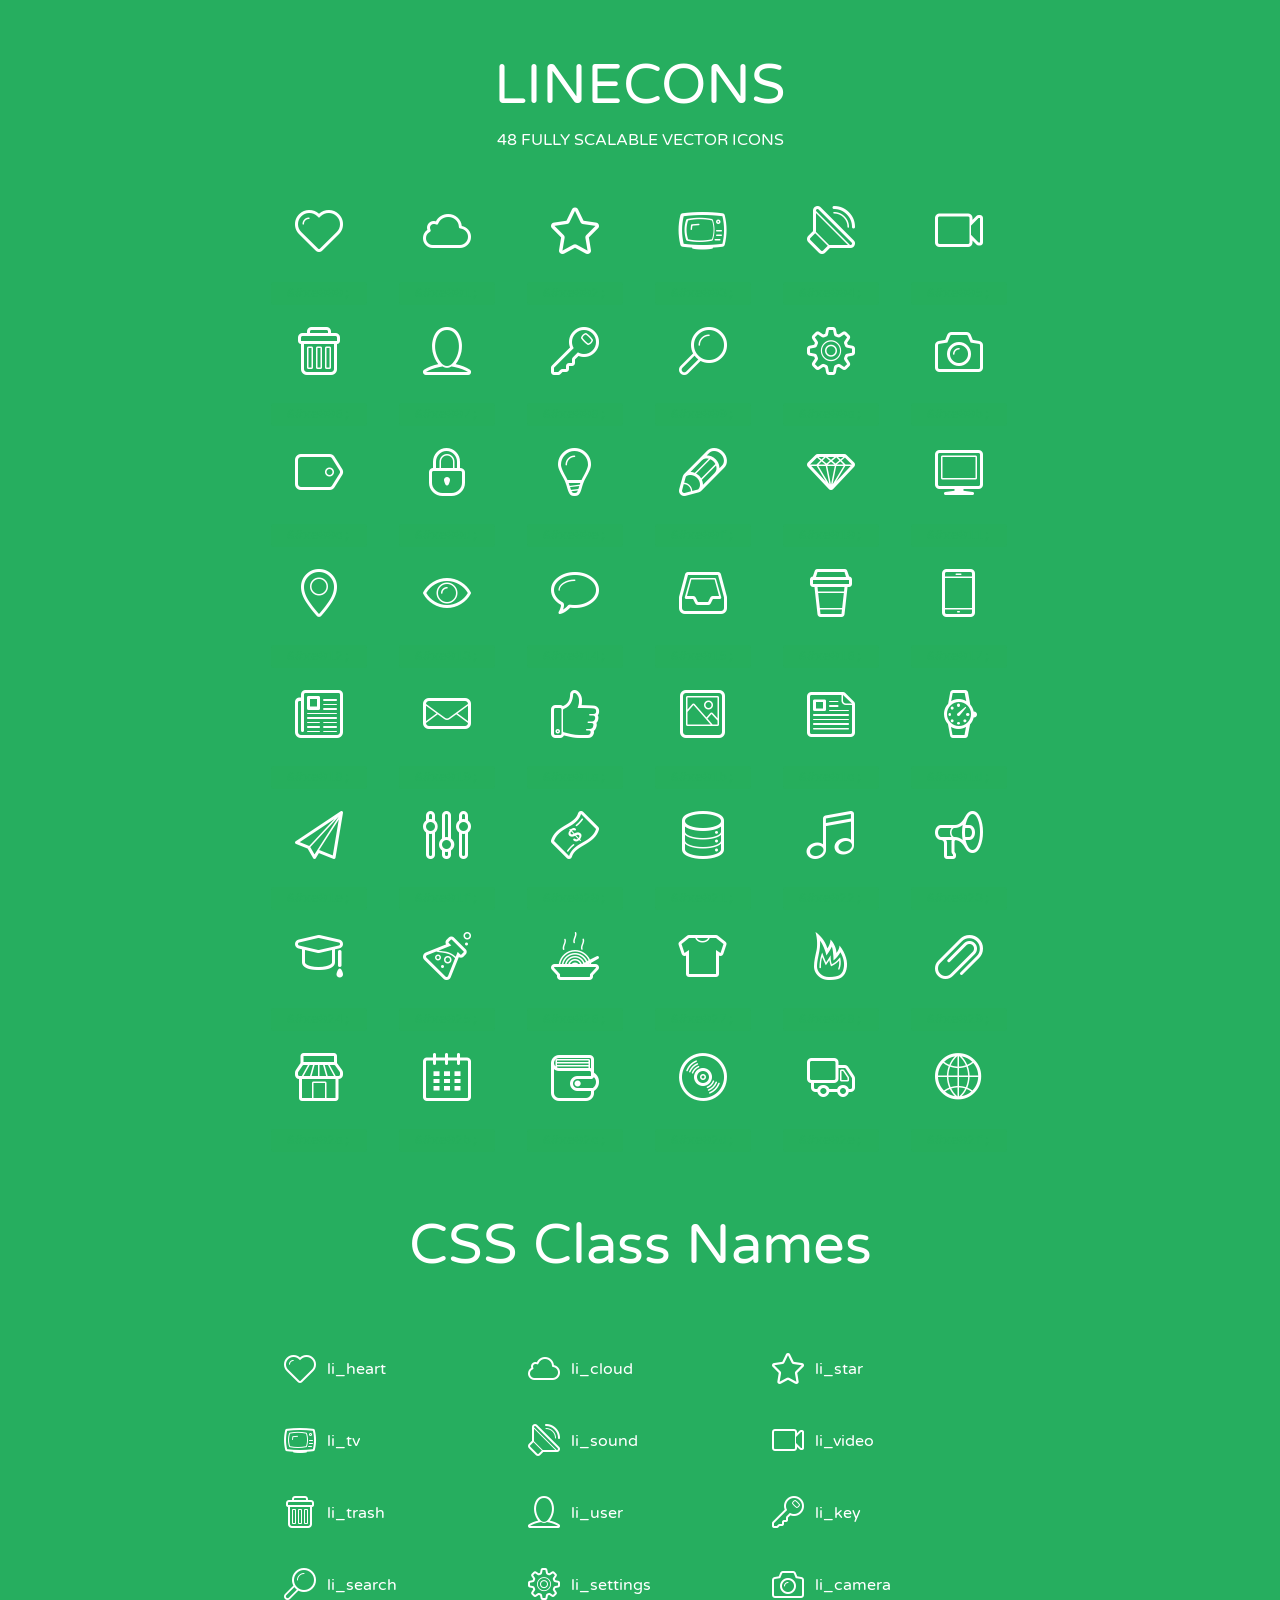
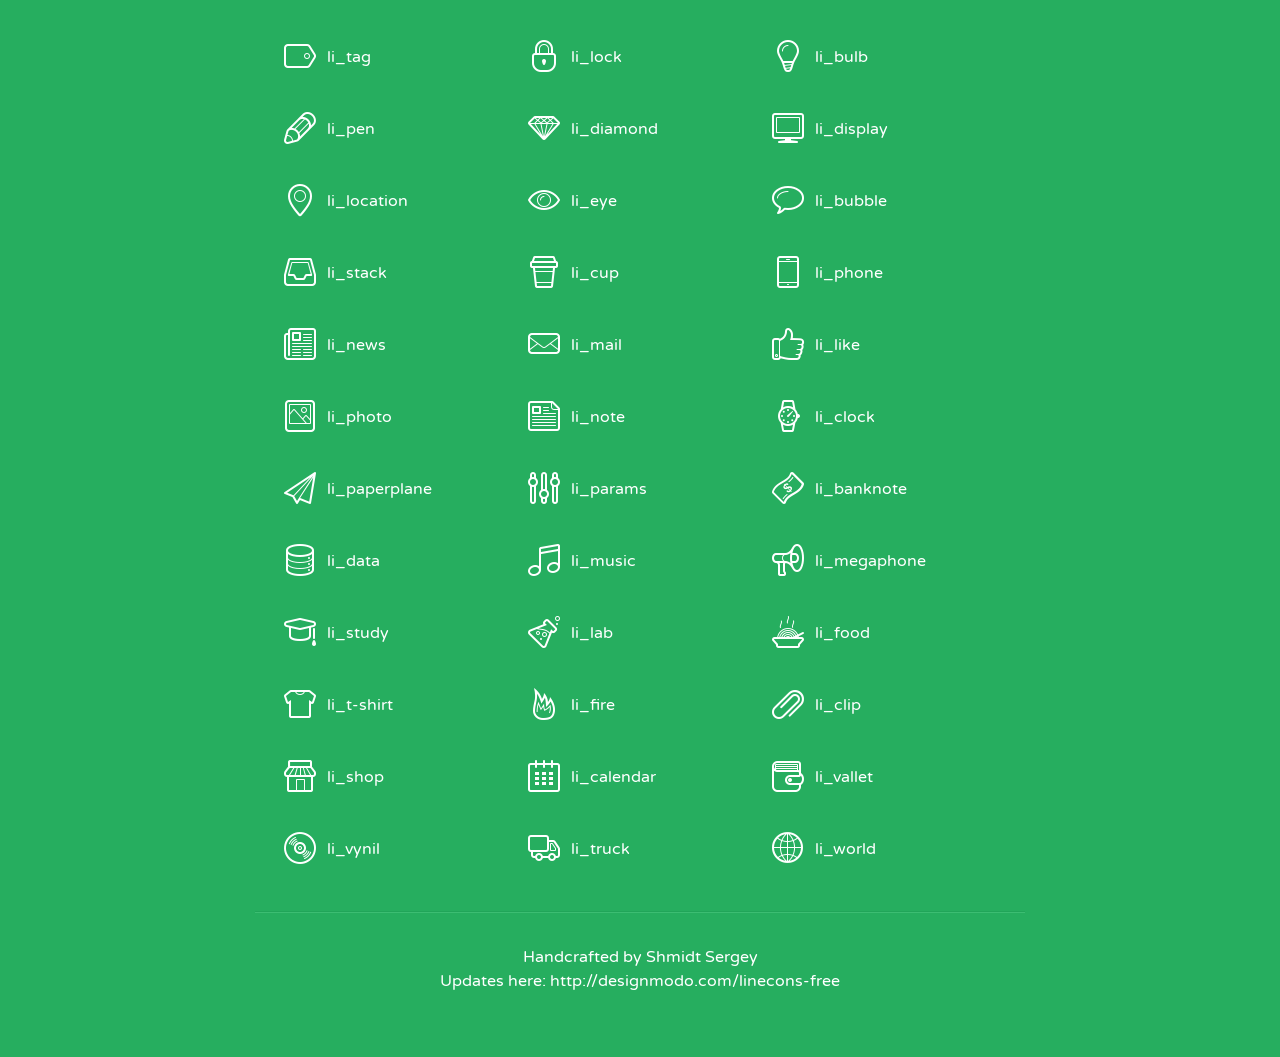
<file: social/static/lineicons/index.html>
<!doctype html>
<html>
<head>
<title>LINECONS - 48 Fully Scalable Vector Icons</title>
<link rel="stylesheet" href="style.css" />
<link href='http://fonts.googleapis.com/css?family=Varela+Round' rel='stylesheet' type='text/css'>
<!--[if lte IE 7]><script src="lte-ie7.js"></script><![endif]-->

<!-- 

Thanks http://icomoon.io/app/ for amazing service!

-->


<style>
	section, header, footer {display: block;}
	body {
		font-family: 'Varela Round', sans-serif;
		color: #333333;
		line-height: 1.5;
		font-size: 16px;
		background:#26ae5f;
		color:white;
		-moz-text-shadow: 0 1px 1px rgba(0, 0, 0, 0.21);
		-webkit-text-shadow: 0 1px 1px rgba(0, 0, 0, 0.21);
	}
	* {
		-moz-box-sizing: border-box;
		-webkit-box-sizing: border-box;
		box-sizing: border-box;
		margin: 0;
		padding: 0;
	}
	.glyph {
		float: left;
		text-align: center;
		padding: .5em;
		margin: 0 .5em;
		width: 7em;
		border-radius: .375em;
		top:0;
		position:relative;
		-webkit-transition:0.2s ease-in;
		-o-transition:0.2s ease-in;
		-moz-transition:0.2s ease-in;
		-ie-transition:0.2s ease-in;
		transition:0.2s ease-in;
	}
	.glyph input {
		width: 100%;
		text-align: center;
		font-family: consolas, monospace;
		border-radius:3px;
		border:none;
		padding:4px;
		background:#26AE5C;
		color:#26AE5C;
		-webkit-transition:0.2s ease-in;
		-o-transition:0.2s ease-in;
		-moz-transition:0.2s ease-in;
		-ie-transition:0.2s ease-in;
		transition:0.2s ease-in;
	}
	.glyph:hover input {
		background:#26ae5f;
		padding:4px;
		color:#ffffff;
	}
	.glyph:hover {
		-webkit-transition: all 0.5s ease-out;
		background:#222821;
		color:#fff;
		text-shadow: none;
		-moz-text-shadow: none;
		-webkit-text-shadow: none;
		top:-5px;
		position:relative;
	}
	.glyph input, .mtm {
		margin-top: .75em;
	}
	.w-main {
		width: 770px;
		text-align:center;
	}
	.centered {
		margin-left: auto;
		margin-right: auto;
	}
	.fs1 {
		font-size: 3em;
	}
	header {
		margin: 2em 0;
		padding-bottom: .5em;
	}
	header h1 {
		font-size: 3.5em;
		font-weight: normal;
	}
	.clearfix:before, .clearfix:after { content: ""; display: table; }
	.clearfix:after, .clear { clear: both; }
	footer {
		margin: 2em 0;
		padding: 2em 0;
		border-top: 1px solid rgb(60, 189, 114);
		box-shadow: 0 -1px rgb(33, 165, 89);
	}
	a, a:visited {
		color: #ffffff; text-decoration:none;
	}
	a:hover, a:focus {color: #222821; text-decoration:none;}
	.box1 {
		display: inline-block;
		width: 14em;
		padding: .25em .5em;
		margin: .5em 1em .5em 0;
		text-align:left;
		
	}
	.box1 span { 
		font-size:2em;
		position: relative;
		top: 0.25em;
		margin-right: 0.1em;
	}
</style>
</head>
<body>
	<div class="w-main centered">
	<section class="mtm clearfix" id="glyphs">
	<header>
		<h1>LINECONS</h1>
		<p>48 FULLY SCALABLE VECTOR ICONS</p>
	</header>
	<div class="glyph">
		<div class="fs1" aria-hidden="true" data-icon="&#xe000;"></div>
		<input type="text" readonly="readonly" value="&amp;#xe000;" />
	</div>
	<div class="glyph">
		<div class="fs1" aria-hidden="true" data-icon="&#xe001;"></div>
		<input type="text" readonly="readonly" value="&amp;#xe001;" />
	</div>
	<div class="glyph">
		<div class="fs1" aria-hidden="true" data-icon="&#xe002;"></div>
		<input type="text" readonly="readonly" value="&amp;#xe002;" />
	</div>
	<div class="glyph">
		<div class="fs1" aria-hidden="true" data-icon="&#xe003;"></div>
		<input type="text" readonly="readonly" value="&amp;#xe003;" />
	</div>
	<div class="glyph">
		<div class="fs1" aria-hidden="true" data-icon="&#xe004;"></div>
		<input type="text" readonly="readonly" value="&amp;#xe004;" />
	</div>
	<div class="glyph">
		<div class="fs1" aria-hidden="true" data-icon="&#xe005;"></div>
		<input type="text" readonly="readonly" value="&amp;#xe005;" />
	</div>
	<div class="glyph">
		<div class="fs1" aria-hidden="true" data-icon="&#xe006;"></div>
		<input type="text" readonly="readonly" value="&amp;#xe006;" />
	</div>
	<div class="glyph">
		<div class="fs1" aria-hidden="true" data-icon="&#xe007;"></div>
		<input type="text" readonly="readonly" value="&amp;#xe007;" />
	</div>
	<div class="glyph">
		<div class="fs1" aria-hidden="true" data-icon="&#xe008;"></div>
		<input type="text" readonly="readonly" value="&amp;#xe008;" />
	</div>
	<div class="glyph">
		<div class="fs1" aria-hidden="true" data-icon="&#xe009;"></div>
		<input type="text" readonly="readonly" value="&amp;#xe009;" />
	</div>
	<div class="glyph">
		<div class="fs1" aria-hidden="true" data-icon="&#xe00a;"></div>
		<input type="text" readonly="readonly" value="&amp;#xe00a;" />
	</div>
	<div class="glyph">
		<div class="fs1" aria-hidden="true" data-icon="&#xe00b;"></div>
		<input type="text" readonly="readonly" value="&amp;#xe00b;" />
	</div>
	<div class="glyph">
		<div class="fs1" aria-hidden="true" data-icon="&#xe00c;"></div>
		<input type="text" readonly="readonly" value="&amp;#xe00c;" />
	</div>
	<div class="glyph">
		<div class="fs1" aria-hidden="true" data-icon="&#xe00d;"></div>
		<input type="text" readonly="readonly" value="&amp;#xe00d;" />
	</div>
	<div class="glyph">
		<div class="fs1" aria-hidden="true" data-icon="&#xe00e;"></div>
		<input type="text" readonly="readonly" value="&amp;#xe00e;" />
	</div>
	<div class="glyph">
		<div class="fs1" aria-hidden="true" data-icon="&#xe00f;"></div>
		<input type="text" readonly="readonly" value="&amp;#xe00f;" />
	</div>
	<div class="glyph">
		<div class="fs1" aria-hidden="true" data-icon="&#xe010;"></div>
		<input type="text" readonly="readonly" value="&amp;#xe010;" />
	</div>
	<div class="glyph">
		<div class="fs1" aria-hidden="true" data-icon="&#xe011;"></div>
		<input type="text" readonly="readonly" value="&amp;#xe011;" />
	</div>
	<div class="glyph">
		<div class="fs1" aria-hidden="true" data-icon="&#xe012;"></div>
		<input type="text" readonly="readonly" value="&amp;#xe012;" />
	</div>
	<div class="glyph">
		<div class="fs1" aria-hidden="true" data-icon="&#xe013;"></div>
		<input type="text" readonly="readonly" value="&amp;#xe013;" />
	</div>
	<div class="glyph">
		<div class="fs1" aria-hidden="true" data-icon="&#xe014;"></div>
		<input type="text" readonly="readonly" value="&amp;#xe014;" />
	</div>
	<div class="glyph">
		<div class="fs1" aria-hidden="true" data-icon="&#xe015;"></div>
		<input type="text" readonly="readonly" value="&amp;#xe015;" />
	</div>
	<div class="glyph">
		<div class="fs1" aria-hidden="true" data-icon="&#xe016;"></div>
		<input type="text" readonly="readonly" value="&amp;#xe016;" />
	</div>
	<div class="glyph">
		<div class="fs1" aria-hidden="true" data-icon="&#xe017;"></div>
		<input type="text" readonly="readonly" value="&amp;#xe017;" />
	</div>
	<div class="glyph">
		<div class="fs1" aria-hidden="true" data-icon="&#xe018;"></div>
		<input type="text" readonly="readonly" value="&amp;#xe018;" />
	</div>
	<div class="glyph">
		<div class="fs1" aria-hidden="true" data-icon="&#xe019;"></div>
		<input type="text" readonly="readonly" value="&amp;#xe019;" />
	</div>
	<div class="glyph">
		<div class="fs1" aria-hidden="true" data-icon="&#xe01a;"></div>
		<input type="text" readonly="readonly" value="&amp;#xe01a;" />
	</div>
	<div class="glyph">
		<div class="fs1" aria-hidden="true" data-icon="&#xe01b;"></div>
		<input type="text" readonly="readonly" value="&amp;#xe01b;" />
	</div>
	<div class="glyph">
		<div class="fs1" aria-hidden="true" data-icon="&#xe01c;"></div>
		<input type="text" readonly="readonly" value="&amp;#xe01c;" />
	</div>
	<div class="glyph">
		<div class="fs1" aria-hidden="true" data-icon="&#xe01d;"></div>
		<input type="text" readonly="readonly" value="&amp;#xe01d;" />
	</div>
	<div class="glyph">
		<div class="fs1" aria-hidden="true" data-icon="&#xe01e;"></div>
		<input type="text" readonly="readonly" value="&amp;#xe01e;" />
	</div>
	<div class="glyph">
		<div class="fs1" aria-hidden="true" data-icon="&#xe01f;"></div>
		<input type="text" readonly="readonly" value="&amp;#xe01f;" />
	</div>
	<div class="glyph">
		<div class="fs1" aria-hidden="true" data-icon="&#xe020;"></div>
		<input type="text" readonly="readonly" value="&amp;#xe020;" />
	</div>
	<div class="glyph">
		<div class="fs1" aria-hidden="true" data-icon="&#xe021;"></div>
		<input type="text" readonly="readonly" value="&amp;#xe021;" />
	</div>
	<div class="glyph">
		<div class="fs1" aria-hidden="true" data-icon="&#xe022;"></div>
		<input type="text" readonly="readonly" value="&amp;#xe022;" />
	</div>
	<div class="glyph">
		<div class="fs1" aria-hidden="true" data-icon="&#xe023;"></div>
		<input type="text" readonly="readonly" value="&amp;#xe023;" />
	</div>
	<div class="glyph">
		<div class="fs1" aria-hidden="true" data-icon="&#xe024;"></div>
		<input type="text" readonly="readonly" value="&amp;#xe024;" />
	</div>
	<div class="glyph">
		<div class="fs1" aria-hidden="true" data-icon="&#xe025;"></div>
		<input type="text" readonly="readonly" value="&amp;#xe025;" />
	</div>
	<div class="glyph">
		<div class="fs1" aria-hidden="true" data-icon="&#xe026;"></div>
		<input type="text" readonly="readonly" value="&amp;#xe026;" />
	</div>
	<div class="glyph">
		<div class="fs1" aria-hidden="true" data-icon="&#xe027;"></div>
		<input type="text" readonly="readonly" value="&amp;#xe027;" />
	</div>
	<div class="glyph">
		<div class="fs1" aria-hidden="true" data-icon="&#xe028;"></div>
		<input type="text" readonly="readonly" value="&amp;#xe028;" />
	</div>
	<div class="glyph">
		<div class="fs1" aria-hidden="true" data-icon="&#xe029;"></div>
		<input type="text" readonly="readonly" value="&amp;#xe029;" />
	</div>
	<div class="glyph">
		<div class="fs1" aria-hidden="true" data-icon="&#xe02a;"></div>
		<input type="text" readonly="readonly" value="&amp;#xe02a;" />
	</div>
	<div class="glyph">
		<div class="fs1" aria-hidden="true" data-icon="&#xe02b;"></div>
		<input type="text" readonly="readonly" value="&amp;#xe02b;" />
	</div>
	<div class="glyph">
		<div class="fs1" aria-hidden="true" data-icon="&#xe02c;"></div>
		<input type="text" readonly="readonly" value="&amp;#xe02c;" />
	</div>
	<div class="glyph">
		<div class="fs1" aria-hidden="true" data-icon="&#xe02d;"></div>
		<input type="text" readonly="readonly" value="&amp;#xe02d;" />
	</div>
	<div class="glyph">
		<div class="fs1" aria-hidden="true" data-icon="&#xe02e;"></div>
		<input type="text" readonly="readonly" value="&amp;#xe02e;" />
	</div>
	<div class="glyph">
		<div class="fs1" aria-hidden="true" data-icon="&#xe02f;"></div>
		<input type="text" readonly="readonly" value="&amp;#xe02f;" />
	</div>
	</section>
	<div class="clear"></div>
	<section class="mtm clearfix" id="glyphs">
	<header>
		<h1>CSS Class Names</h1>
	</header>
	<span class="box1">
		<span aria-hidden="true" class="li_heart"></span>
		&nbsp;li_heart
	</span>
	<span class="box1">
		<span aria-hidden="true" class="li_cloud"></span>
		&nbsp;li_cloud
	</span>
	<span class="box1">
		<span aria-hidden="true" class="li_star"></span>
		&nbsp;li_star
	</span>
	<span class="box1">
		<span aria-hidden="true" class="li_tv"></span>
		&nbsp;li_tv
	</span>
	<span class="box1">
		<span aria-hidden="true" class="li_sound"></span>
		&nbsp;li_sound
	</span>
	<span class="box1">
		<span aria-hidden="true" class="li_video"></span>
		&nbsp;li_video
	</span>
	<span class="box1">
		<span aria-hidden="true" class="li_trash"></span>
		&nbsp;li_trash
	</span>
	<span class="box1">
		<span aria-hidden="true" class="li_user"></span>
		&nbsp;li_user
	</span>
	<span class="box1">
		<span aria-hidden="true" class="li_key"></span>
		&nbsp;li_key
	</span>
	<span class="box1">
		<span aria-hidden="true" class="li_search"></span>
		&nbsp;li_search
	</span>
	<span class="box1">
		<span aria-hidden="true" class="li_settings"></span>
		&nbsp;li_settings
	</span>
	<span class="box1">
		<span aria-hidden="true" class="li_camera"></span>
		&nbsp;li_camera
	</span>
	<span class="box1">
		<span aria-hidden="true" class="li_tag"></span>
		&nbsp;li_tag
	</span>
	<span class="box1">
		<span aria-hidden="true" class="li_lock"></span>
		&nbsp;li_lock
	</span>
	<span class="box1">
		<span aria-hidden="true" class="li_bulb"></span>
		&nbsp;li_bulb
	</span>
	<span class="box1">
		<span aria-hidden="true" class="li_pen"></span>
		&nbsp;li_pen
	</span>
	<span class="box1">
		<span aria-hidden="true" class="li_diamond"></span>
		&nbsp;li_diamond
	</span>
	<span class="box1">
		<span aria-hidden="true" class="li_display"></span>
		&nbsp;li_display
	</span>
	<span class="box1">
		<span aria-hidden="true" class="li_location"></span>
		&nbsp;li_location
	</span>
	<span class="box1">
		<span aria-hidden="true" class="li_eye"></span>
		&nbsp;li_eye
	</span>
	<span class="box1">
		<span aria-hidden="true" class="li_bubble"></span>
		&nbsp;li_bubble
	</span>
	<span class="box1">
		<span aria-hidden="true" class="li_stack"></span>
		&nbsp;li_stack
	</span>
	<span class="box1">
		<span aria-hidden="true" class="li_cup"></span>
		&nbsp;li_cup
	</span>
	<span class="box1">
		<span aria-hidden="true" class="li_phone"></span>
		&nbsp;li_phone
	</span>
	<span class="box1">
		<span aria-hidden="true" class="li_news"></span>
		&nbsp;li_news
	</span>
	<span class="box1">
		<span aria-hidden="true" class="li_mail"></span>
		&nbsp;li_mail
	</span>
	<span class="box1">
		<span aria-hidden="true" class="li_like"></span>
		&nbsp;li_like
	</span>
	<span class="box1">
		<span aria-hidden="true" class="li_photo"></span>
		&nbsp;li_photo
	</span>
	<span class="box1">
		<span aria-hidden="true" class="li_note"></span>
		&nbsp;li_note
	</span>
	<span class="box1">
		<span aria-hidden="true" class="li_clock"></span>
		&nbsp;li_clock
	</span>
	<span class="box1">
		<span aria-hidden="true" class="li_paperplane"></span>
		&nbsp;li_paperplane
	</span>
	<span class="box1">
		<span aria-hidden="true" class="li_params"></span>
		&nbsp;li_params
	</span>
	<span class="box1">
		<span aria-hidden="true" class="li_banknote"></span>
		&nbsp;li_banknote
	</span>
	<span class="box1">
		<span aria-hidden="true" class="li_data"></span>
		&nbsp;li_data
	</span>
	<span class="box1">
		<span aria-hidden="true" class="li_music"></span>
		&nbsp;li_music
	</span>
	<span class="box1">
		<span aria-hidden="true" class="li_megaphone"></span>
		&nbsp;li_megaphone
	</span>
	<span class="box1">
		<span aria-hidden="true" class="li_study"></span>
		&nbsp;li_study
	</span>
	<span class="box1">
		<span aria-hidden="true" class="li_lab"></span>
		&nbsp;li_lab
	</span>
	<span class="box1">
		<span aria-hidden="true" class="li_food"></span>
		&nbsp;li_food
	</span>
	<span class="box1">
		<span aria-hidden="true" class="li_t-shirt"></span>
		&nbsp;li_t-shirt
	</span>
	<span class="box1">
		<span aria-hidden="true" class="li_fire"></span>
		&nbsp;li_fire
	</span>
	<span class="box1">
		<span aria-hidden="true" class="li_clip"></span>
		&nbsp;li_clip
	</span>
	<span class="box1">
		<span aria-hidden="true" class="li_shop"></span>
		&nbsp;li_shop
	</span>
	<span class="box1">
		<span aria-hidden="true" class="li_calendar"></span>
		&nbsp;li_calendar
	</span>
	<span class="box1">
		<span aria-hidden="true" class="li_vallet"></span>
		&nbsp;li_vallet
	</span>
	<span class="box1">
		<span aria-hidden="true" class="li_vynil"></span>
		&nbsp;li_vynil
	</span>
	<span class="box1">
		<span aria-hidden="true" class="li_truck"></span>
		&nbsp;li_truck
	</span>
	<span class="box1">
		<span aria-hidden="true" class="li_world"></span>
		&nbsp;li_world
	</span>
	</section>
	<footer>
		<p>Handcrafted by <a href="http://shmidt.in">Shmidt Sergey</a></p>
		<p>Updates here: <a href="http://designmodo.com/linecons-free">http://designmodo.com/linecons-free</a></p>
	</footer>
	</div>
	<script>
	document.getElementById("glyphs").addEventListener("click", function(e) {
		var target = e.target;
		if (target.tagName === "INPUT") {
			target.select();
		}
	});
	</script>
</body>
</html>
</file>
<file: social/static/lineicons/style.css>
@font-face {
	font-family: 'linecons';
	src:url('fonts/linecons.eot');
}
@font-face {
	font-family: 'linecons';
	src: url([data-uri]) format('svg'),
		 url([data-uri]) format('truetype');
	font-weight: normal;
	font-style: normal;
}

/* Use the following CSS code if you want to use data attributes for inserting your icons */
[data-icon]:before {
	font-family: 'linecons';
	content: attr(data-icon);
	speak: none;
	font-weight: normal;
	line-height: 1;
	-webkit-font-smoothing: antialiased;
}

/* Use the following CSS code if you want to have a class per icon */
[class^="li_"]:before, [class*=" li_"]:before {
	font-family: 'linecons';
	font-style: normal;
	speak: none;
	font-weight: normal;
	line-height: 1;
	-webkit-font-smoothing: antialiased;
}
.li_heart:before {
	content: "\e000";
}
.li_cloud:before {
	content: "\e001";
}
.li_star:before {
	content: "\e002";
}
.li_tv:before {
	content: "\e003";
}
.li_sound:before {
	content: "\e004";
}
.li_video:before {
	content: "\e005";
}
.li_trash:before {
	content: "\e006";
}
.li_user:before {
	content: "\e007";
}
.li_key:before {
	content: "\e008";
}
.li_search:before {
	content: "\e009";
}
.li_settings:before {
	content: "\e00a";
}
.li_camera:before {
	content: "\e00b";
}
.li_tag:before {
	content: "\e00c";
}
.li_lock:before {
	content: "\e00d";
}
.li_bulb:before {
	content: "\e00e";
}
.li_pen:before {
	content: "\e00f";
}
.li_diamond:before {
	content: "\e010";
}
.li_display:before {
	content: "\e011";
}
.li_location:before {
	content: "\e012";
}
.li_eye:before {
	content: "\e013";
}
.li_bubble:before {
	content: "\e014";
}
.li_stack:before {
	content: "\e015";
}
.li_cup:before {
	content: "\e016";
}
.li_phone:before {
	content: "\e017";
}
.li_news:before {
	content: "\e018";
}
.li_mail:before {
	content: "\e019";
}
.li_like:before {
	content: "\e01a";
}
.li_photo:before {
	content: "\e01b";
}
.li_note:before {
	content: "\e01c";
}
.li_clock:before {
	content: "\e01d";
}
.li_paperplane:before {
	content: "\e01e";
}
.li_params:before {
	content: "\e01f";
}
.li_banknote:before {
	content: "\e020";
}
.li_data:before {
	content: "\e021";
}
.li_music:before {
	content: "\e022";
}
.li_megaphone:before {
	content: "\e023";
}
.li_study:before {
	content: "\e024";
}
.li_lab:before {
	content: "\e025";
}
.li_food:before {
	content: "\e026";
}
.li_t-shirt:before {
	content: "\e027";
}
.li_fire:before {
	content: "\e028";
}
.li_clip:before {
	content: "\e029";
}
.li_shop:before {
	content: "\e02a";
}
.li_calendar:before {
	content: "\e02b";
}
.li_vallet:before {
	content: "\e02c";
}
.li_vynil:before {
	content: "\e02d";
}
.li_truck:before {
	content: "\e02e";
}
.li_world:before {
	content: "\e02f";
}
</file>
